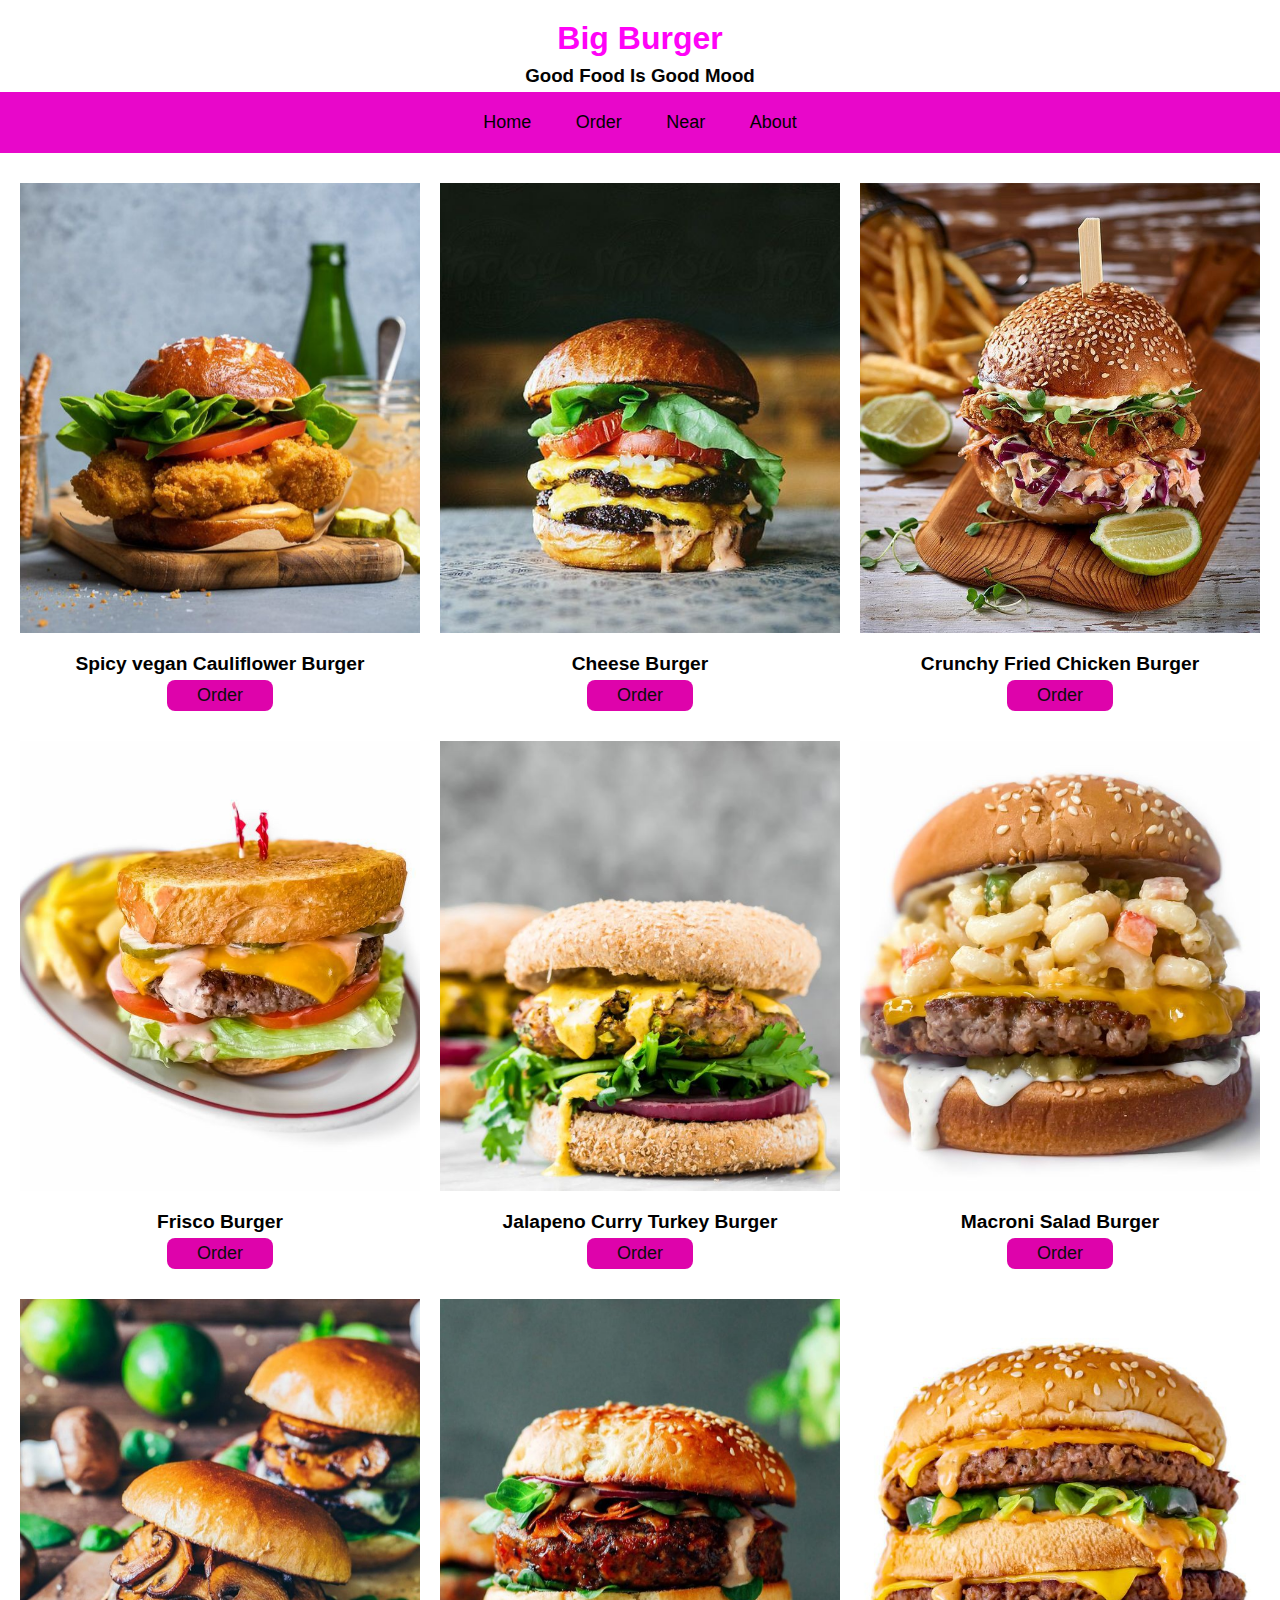
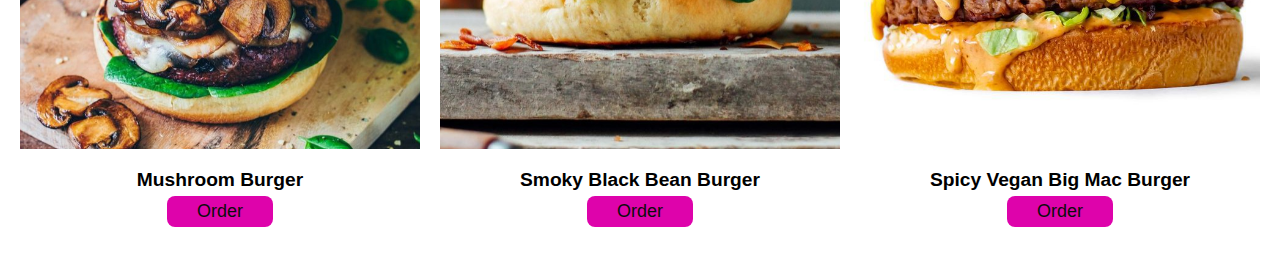
<file: index.html>
<!DOCTYPE html>
<html lang="en">
  <head>
    <meta charset="UTF-8" />
    <meta name="viewport" content="width=device-width, initial-scale=1.0" />
    <title>Big Burger</title>
    <link rel="stylesheet" href="style.css" />
  </head>
  <body>
    <h1>Big Burger</h1>
    <h3>Good Food Is Good Mood</h3>
    <nav>
      <ul>
        <a href="#">
          <li>Home</li>
        </a>
        <a href="#">
          <li>Order</li>
        </a>
        <a href="#">
          <li>Near</li>
        </a>
        <a href="about.html">
          <li>About</li>
        </a>
      </ul>
    </nav>
    <section class="items">
      <div class="item">
        <img src="spicy vegan cauliflower.jpg" alt="burger image" />
        <h4>Spicy vegan Cauliflower Burger</h4>
        <button>Order</button>
      </div>
      <div class="item">
        <img src="cheese burger.jpg" alt="burger image" />
        <h4>Cheese Burger</h4>
        <button>Order</button>
      </div>
      <div class="item">
        <img src="crunchy fried chicken.jpg" alt="burger image" />
        <h4>Crunchy Fried Chicken Burger</h4>
        <button>Order</button>
      </div>
      <div class="item">
        <img src="Frisco burger.jpg" alt="burger image" />
        <h4>Frisco Burger</h4>
        <button>Order</button>
      </div>
      <div class="item">
        <img src="jalapeno curry turkey burger.jpg" alt="burger image" />
        <h4>Jalapeno Curry Turkey Burger</h4>
        <button>Order</button>
      </div>
      <div class="item">
        <img src="macaroni salad.jpg" alt="burger image" />
        <h4>Macroni Salad Burger</h4>
        <button>Order</button>
      </div>
      <div class="item">
        <img src="mushroom burger.jpg" alt="burger image" />
        <h4>Mushroom Burger</h4>
        <button>Order</button>
      </div>
      <div class="item">
        <img src="smoky black bean.jpg" alt="burger image" />
        <h4>Smoky Black Bean Burger</h4>
        <button>Order</button>
      </div>
      <div class="item">
        <img src="spicy vegan big mac.jpg" alt="burger image" />
        <h4>Spicy Vegan Big Mac Burger</h4>
        <button>Order</button>
      </div>
    </section>
  </body>
</html>
</file>
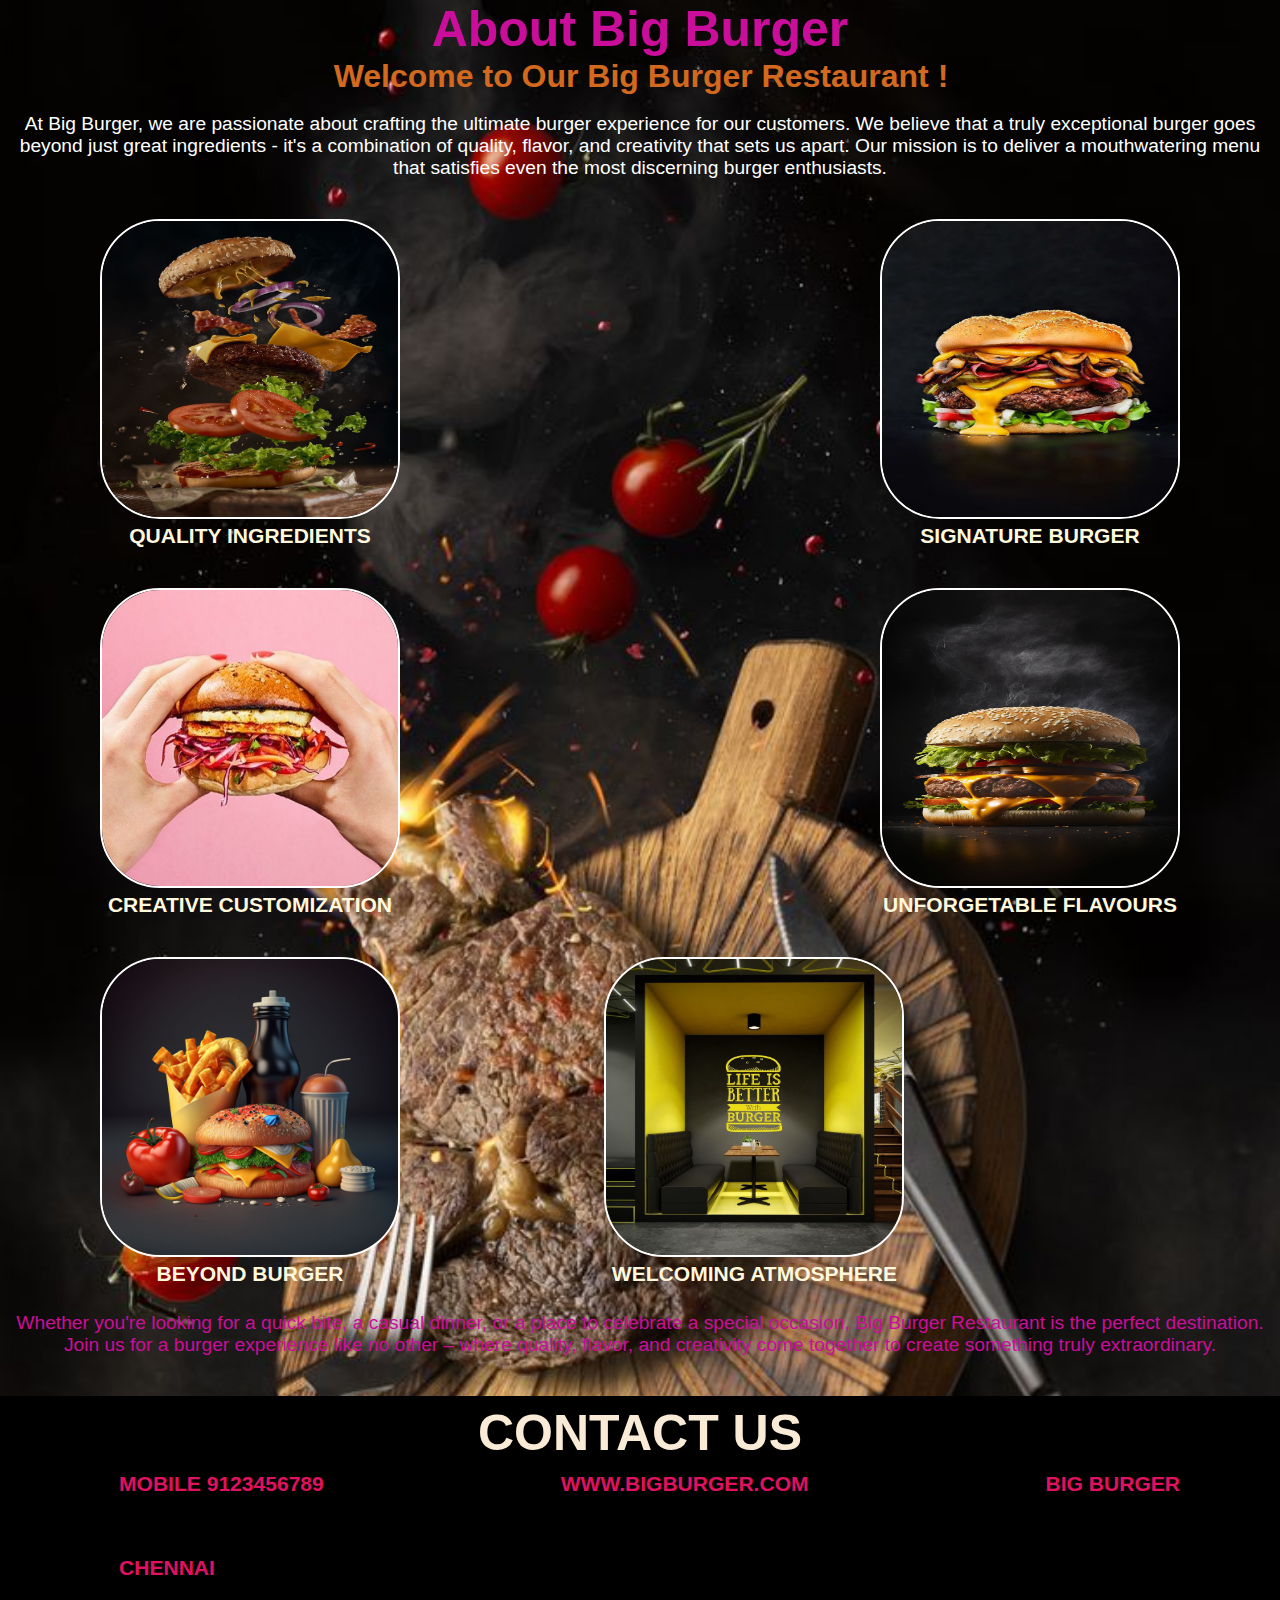
<file: about.html>
<!DOCTYPE html>
<html lang="en">
  <head>
    <meta charset="UTF-8" />
    <meta name="viewport" content="width=device-width, initial-scale=1.0" />
    <title>About</title>
    <link rel="stylesheet" href="about.css" />
  </head>
  <body>
    <h1>About Big Burger</h1>
    <h5>Welcome to Our Big Burger Restaurant !</h5>
    <p>
      At Big Burger, we are passionate about crafting the ultimate burger
      experience for our customers. We believe that a truly exceptional burger
      goes beyond just great ingredients - it's a combination of quality,
      flavor, and creativity that sets us apart. Our mission is to deliver a
      mouthwatering menu that satisfies even the most discerning burger
      enthusiasts.
    </p>
    <ul>
      <li>
        <img
          src="img2.jpg"
          width="300px"
          height="300px"
          class="picture"
          alt=""
        />
        <h3>Quality Ingredients</h3>
      </li>
      <li>
        <img
          src="img3.jpg"
          width="300px"
          height="300px"
          class="picture"
          alt=""
        />
        <h3>Signature Burger</h3>
      </li>
      <li>
        <img
          src="img4.jpg"
          width="300px"
          height="300px"
          class="picture"
          alt=""
        />
        <h3>Creative Customization</h3>
      </li>
      <li>
        <img
          src="img8.jpg"
          width="300px"
          height="300px"
          class="picture"
          alt=""
        />
        <h3>Unforgetable Flavours</h3>
      </li>
      <li>
        <img
          src="img9.jpg"
          width="300px"
          height="300px"
          class="picture"
          alt=""
        />
        <h3>Beyond Burger</h3>
      </li>
      <li>
        <img
          src="img5.jpg"
          width="300px"
          height="300px"
          class="picture"
          alt=""
        />
        <h3>Welcoming Atmosphere</h3>
      </li>
    </ul>
    <p class="last">
      Whether you're looking for a quick bite, a casual dinner, or a place to
      celebrate a special occasion, Big Burger Restaurant is the perfect
      destination. Join us for a burger experience like no other – where
      quality, flavor, and creativity come together to create something truly
      extraordinary.
    </p>
  </body>
  <footer>
    <h1 class="foot">Contact us</h1>
    <ul class="lisst">
      <li class="ft">
        <h3 class="mb">mobile 9123456789</h3>
      </li>
      <li class="ft">
        <h3 class="mb">www.bigburger.com</h3>
      </li>
      <li class="ft">
        <h3 class="mb">Big Burger</h3>
      </li>
      <li class="ft">
        <h3 class="mb">Chennai</h3>
      </li>
    </ul>
  </footer>
</html>
</file>
<file: style.css>
*{
    margin: 0;
    padding: 0;
    font-family:'Franklin Gothic Medium', 'Arial Narrow', Arial, sans-serif;
    box-sizing: border-box;
}
h1{
    text-align: center;
    color:rgb(255, 3, 247);
    padding: 20px;
    padding-bottom: 8px;
}
h3{
    text-align: center;
    color:rgb(3, 3, 3);
    padding: 0px;
    padding-bottom: 5px;
}
nav{
    background-color: rgb(232, 7, 202);
    display:grid;
    place-items: center;
}
nav ul{
 list-style-type: none;
}
nav ul a {
    display:inline-block;
    padding: 20px;
    text-decoration: none;
    color: #000;
    transition: 0.2s ease-in;
    font-size: 18px;
}
nav ul a:hover{
    background-color:rgb(0, 0, 0);
    color:rgb(243, 9, 212);
}
.items{
    display:grid;
    grid-template-columns: repeat(3, 1fr);
    padding: 30px 20px;
    grid-column-gap: 20px;
    grid-row-gap: 30px;
   
}
.item img{
    width:100%;
    height: 450px;
    object-fit: cover;
    cursor: pointer;
    transition: 0.2s ease;
    align-items:start;

}
.item img:hover{
    transform: scale(1.04);

}
.item h4{
    padding: 5px;
    text-align: center;
    padding-top: 16px;
    font-size: larger;
}
.item button{
    padding: 5px 30px;
color: #0c0c0c;
background-color:rgb(222, 3, 171) ;
border: #000;
border-radius: 8px;
cursor: pointer;
outline: #000;
transition: 0.2s ease-in;
font-size: 18px;
display: block;
margin: 0 auto;

}
.item button:hover{
    background-color: #000;
    color: rgb(240, 9, 194);
    transform: scale(1.04);
}
@media  screen and (max-width: 1000px) {
    .items{
        grid-template-columns: repeat(1,1fr);
    }
    
}
</file>
<file: about.css>
*{
    align-items: center;
    margin: 0;
    padding: 0;
    font-family:'Franklin Gothic Medium', 'Arial Narrow', Arial, sans-serif;
    box-sizing: border-box;
    scroll-behavior:smooth;
}
body{
    background-image: url("imgg1.jpg");
    background-repeat: no-repeat;
    background-position: center;
    background-size:cover;
    background-position-x: center;
    background-attachment: scroll;
    width: 100%;
    height: 100%;
    background-position-y:top;
    overflow-y: scroll;
    text-align: justify;
}
h1{
    font-size: 50px;
    font-family: 'Segoe UI', Tahoma, Geneva, Verdana, sans-serif;
    text-align: center;
    text-shadow: 6px black;
    color: rgb(203, 13, 156);
}
h5{
    text-align: center;
    font-size: xx-large;
    color: chocolate;
    padding: 0px 3px 8px 5px;
}
p{
    text-align:center;

    color: white;
    font-size: larger;
    font-weight: 300;
    padding-left: 4px;
    padding-right: 4px;
    padding-top: 10px;
}
h3{
    color: cornsilk;
}
.ul{
    text-align: center;
    align-items: center;
    display: grid;
    margin-left: 90px;
}

.ul,li {
    text-decoration: none;
    list-style: none;
    display: inline-block;
margin-left: 100px;
margin-top: 40px;
margin-right: 100px;
cursor: pointer;
text-align:center;
font-size: large;
text-transform: uppercase;
font-family:'Times New Roman', Times, serif;
color: rgb(198, 198, 22);
}
img{
    border-radius: 60px;
    border: 2.5px solid white;
    transform: 0.2s easein;
    transform-style: preserve-3d;
    
}
.picture:hover{
transform: rotateY(180deg);
opacity: 1;
}
.foot{
    color: #faebd7;
    text-transform: uppercase;
margin-bottom: -30PX;
}
footer{
    background-color: black;
    padding-top: 8px;
    margin-top: 40px;

}
.mb{
    text-align:center;
    color: rgb(224, 17, 96);
    margin-left:19px;
    margin-bottom: 20PX;
}
.last{
    color:rgb(203, 13, 156);
    padding-top: 26px;
}

@media  screen and (max-width: 1000px) {
    .ul li{
        margin-left: 100px;
        text-align: center;
    }
}
</file>
